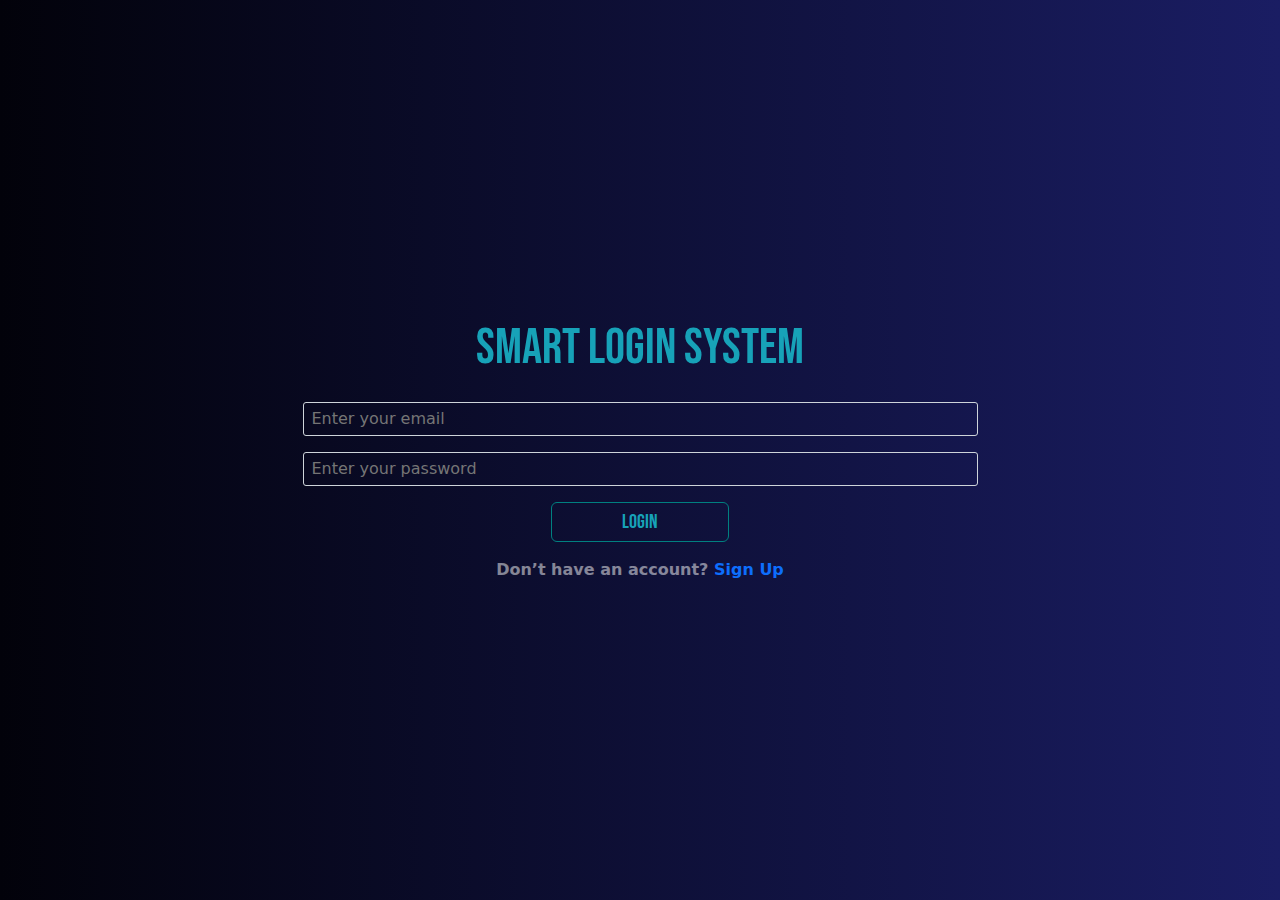
<file: index.html>
<!DOCTYPE html>
<html lang="en">
  <head>
    <meta charset="UTF-8" />
    <meta name="viewport" content="width=device-width, initial-scale=1.0" />
    <link rel="stylesheet" href="css/all.min.css" />
    <link rel="stylesheet" href="css/bootstrap.min.css" />
    <link rel="stylesheet" href="css/index.css" />
    <link rel="preconnect" href="https://fonts.googleapis.com" />
    <link rel="preconnect" href="https://fonts.gstatic.com" crossorigin />
    <link
      href="https://fonts.googleapis.com/css2?family=Bebas+Neue&display=swap"
      rel="stylesheet"
    />
    <title>Login</title>
  </head>
  <body>
    <div class="d-flex justify-content-center align-items-center vh-100">
      <div class="items text-center d-flex flex-column align-items-center">
        <h1 class="mb-4">Smart Login System</h1>
        <input
          id="email"
          type="email"
          class="w-75 px-2 py-1 text-white"
          placeholder="Enter your email"
        />
        <div class="w-75 position-relative">
          <input
            id="password"
            type="password"
            class="w-100 px-2 py-1 text-white my-3 password"
            placeholder="Enter your password"
          />
          <i
            class="fa-solid fa-eye-slash position-absolute text-white-50 d-none"
            id="icon"
          ></i>
        </div>
        <p class="text-danger d-none" id="wrongPassword">
          The password is wrong
        </p>
        <p class="text-danger d-none" id="wrongAll">
          The email or password is wrong
        </p>
        <p class="text-danger d-none" id="start">
          You don't have an email address. Would you like to create one?
        </p>
        <a id="aHref"
          ><button class="btn py-1 mb-3 login" id="loginSignIn">
            Login
          </button></a
        >
        <p class="fw-bold m-0 text-white-50">
          Don’t have an account? <a href="signup.html">Sign Up</a>
        </p>
      </div>
    </div>
    <script src="js/main.js"></script>
  </body>
</html>
</file>
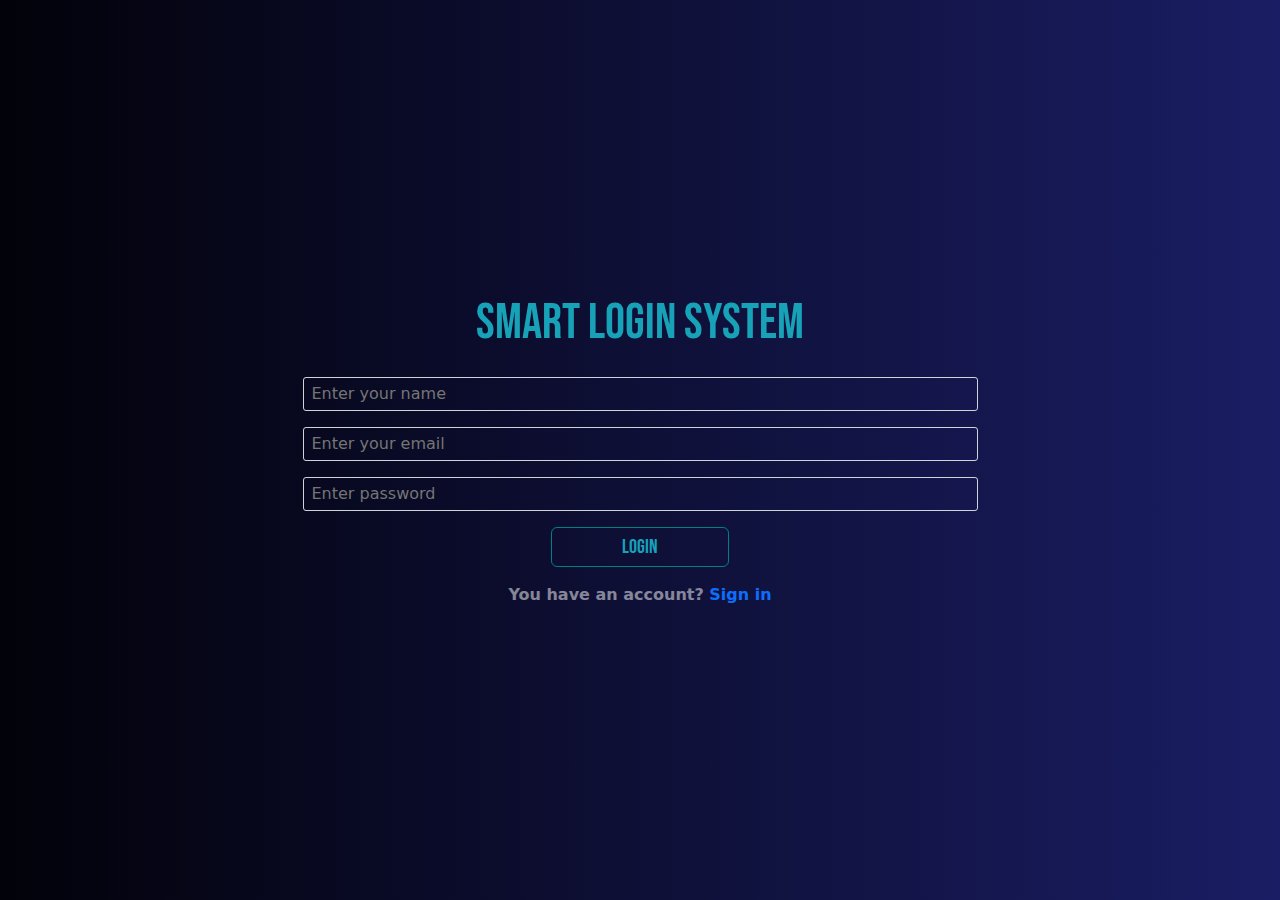
<file: signup.html>
<!DOCTYPE html>
<html lang="en">
  <head>
    <meta charset="UTF-8" />
    <meta name="viewport" content="width=device-width, initial-scale=1.0" />
    <link rel="stylesheet" href="css/all.min.css" />
    <link rel="stylesheet" href="css/bootstrap.min.css" />
    <link rel="stylesheet" href="css/index.css" />
    <link rel="preconnect" href="https://fonts.googleapis.com" />
    <link rel="preconnect" href="https://fonts.gstatic.com" crossorigin />
    <link
      href="https://fonts.googleapis.com/css2?family=Bebas+Neue&display=swap"
      rel="stylesheet"
    />
    <title>Login</title>
  </head>
  <body>
    <div class="d-flex justify-content-center align-items-center vh-100">
      <div class="items text-center d-flex flex-column align-items-center">
        <h1 class="mb-4">Smart Login System</h1>
        <input
          id="Name"
          type="text"
          class="w-75 px-2 py-1 text-white mb-3 Name"
          placeholder="Enter your name"
        />
        <p
          class="bg-dark text-white d-none pt-0 w-75 text-capitalize"
          id="pName"
        >
          It must be three letters and no spaces in the end
        </p>
        <input
          id="Email"
          type="email"
          class="w-75 px-2 py-1 text-white Email"
          placeholder="Enter your email"
        />
        <p
          class="bg-dark text-white d-none mt-3 pt-0 w-75 text-capitalize"
          id="pEmail"
        >
          The email address must be valid
        </p>
        <div class="w-75 position-relative">
          <input
            id="Password"
            type="password"
            class="w-100 px-2 py-1 text-white my-3 Password"
            placeholder="Enter password"
          />
          <p
            class="bg-dark text-white d-none pt-0 w-100 text-capitalize"
            id="pPassword"
          >
            The password must contain numbers, letters, and symbols
          </p>
          <i
            class="fa-solid fa-eye-slash position-absolute text-white-50 d-none"
            id="icon"
          ></i>
        </div>
        <p class="text-success text-center d-none" id="btnSuccess">Success</p>
        <button class="btn py-1 mb-3 login" id="loginSignUp">Login</button>
        <p class="fw-bold m-0 text-white-50">
          You have an account? <a href="index.html">Sign in</a>
        </p>
      </div>
    </div>
    <script src="js/signup.js"></script>
  </body>
</html>
</file>
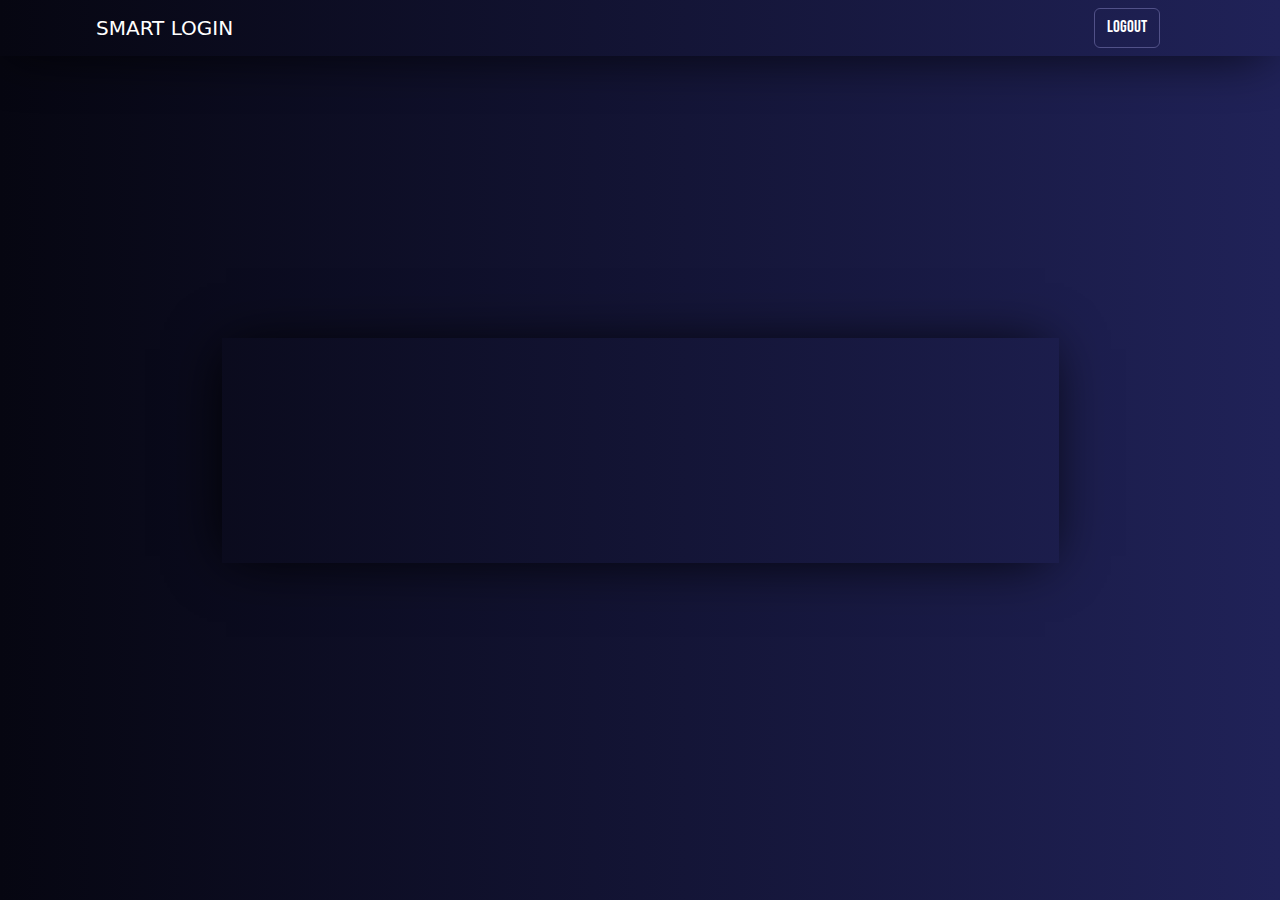
<file: welcome.html>
<!DOCTYPE html>
<html lang="en">
  <head>
    <meta charset="UTF-8" />
    <meta name="viewport" content="width=device-width, initial-scale=1.0" />
    <link rel="stylesheet" href="css/all.min.css" />
    <link rel="stylesheet" href="css/bootstrap.min.css" />
    <link rel="preconnect" href="https://fonts.googleapis.com" />
    <link rel="preconnect" href="https://fonts.gstatic.com" crossorigin />
    <link rel="stylesheet" href="./css/welcome.css" />
    <link
      href="https://fonts.googleapis.com/css2?family=Bebas+Neue&display=swap"
      rel="stylesheet"
    />
    <title>Login</title>
  </head>
  <body class="vh-100 w-100 position-relative">
    <nav
      class="navbar px-5 navbar-expand-lg bg-body-tertiary position-absolute w-100"
    >
      <div class="container-fluid px-5">
        <a class="navbar-brand text-white" href="#">SMART LOGIN </a>
        <button
          class="navbar-toggler"
          type="button"
          data-bs-toggle="collapse"
          data-bs-target="#navbarSupportedContent"
          aria-controls="navbarSupportedContent"
          aria-expanded="false"
          aria-label="Toggle navigation"
        >
          <i class="fa-solid fa-bars fs-3 text-white-50"></i>
        </button>
        <div class="collapse navbar-collapse" id="navbarSupportedContent">
          <a href="index.html" class="ms-auto"
            ><button class="btn text-white me-4">Logout</button></a
          >
        </div>
      </div>
    </nav>
    <div
      class="container vh-100 d-flex justify-content-center align-items-center"
    >
      <div
        class="welcome w-75 h-25 d-flex justify-content-center align-items-center"
        id="pWelcome"
      >
        <p class="text-white h1 text-capitalize"></p>
      </div>
    </div>
    <script
      src="https://cdn.jsdelivr.net/npm/bootstrap@5.3.3/dist/js/bootstrap.bundle.min.js"
      integrity="sha384-YvpcrYf0tY3lHB60NNkmXc5s9fDVZLESaAA55NDzOxhy9GkcIdslK1eN7N6jIeHz"
      crossorigin="anonymous"
    ></script>
    <script src="js/welcome.js"></script>
  </body>
</html>
</file>
<file: css/index.css>
* {
  box-sizing: border-box;
}
body {
  background-image: linear-gradient(to right, #02020a, #1a1d63);
  padding: 0;
  margin: 0;
}
h1 {
  color: #17a2b8;
  font-family: "Bebas Neue", sans-serif;
  font-size: 50px;
}
.items {
  background-color: transparent;
  width: 900px;
}
input {
  outline: none;
  background-color: transparent;
  border: #ced4da solid 1px;
  border-radius: 3px;
}
input:focus {
  border-color: #80bdff;
}
i {
  right: 2%;
  bottom: 40%;
  font-size: 12px;
  cursor: pointer;
}
button.login {
  font-family: "Bebas Neue", sans-serif !important;
  font-size: 20px !important  ;
  color: #17a2b8 !important;
  border: 1px solid teal !important;
  padding-inline: 70px !important;
}
button.login:hover {
  background-color: rgb(10, 88, 202);
  color: #060611 !important;
  border-color: rgb(10, 88, 202) !important;
}
button {
  font-family: "Bebas Neue", sans-serif !important;
  font-size: 16px !important  ;
  color: #17a2b8 !important;
  border: 1px solid teal !important;
  padding-inline: 10px !important;
}
a {
  text-decoration: none;
}
@media (max-width: 561px) {
  p {
    font-size: 12px;
  }
}
</file>
<file: css/welcome.css>
* {
  box-sizing: border-box;
}
body {
  background-image: linear-gradient(to right, #060611, #202258);
  padding: 0;
  margin: 0;
}
.bg-body-tertiary {
  background-color: transparent !important;
  box-shadow: -5px 2px 54px -9px rgba(0, 0, 0, 1);
}
.navbar-collapse button {
  border: 1px solid rgb(81, 81, 136);
  font-family: "Bebas Neue", sans-serif;
  font-size: 17px;
}
.navbar-collapse button:hover {
  border: 1px solid rgb(56, 56, 129) !important;
  background: rgb(28, 28, 117);
}
.welcome {
  background-color: transparent;
  box-shadow: -5px 2px 54px -9px rgba(0, 0, 0, 1);
}
.navbar-toggler:focus {
  border: #0c0f53 1px solid;
  box-shadow: 0 0 0 0;
}
i {
  margin: 3px;
}
@media (max-width: 992px) {
  .navbar-collapse button {
    border: 1px solid rgb(81, 81, 136);
    width: 100%;
    margin-top: 15px;
  }
}
</file>
